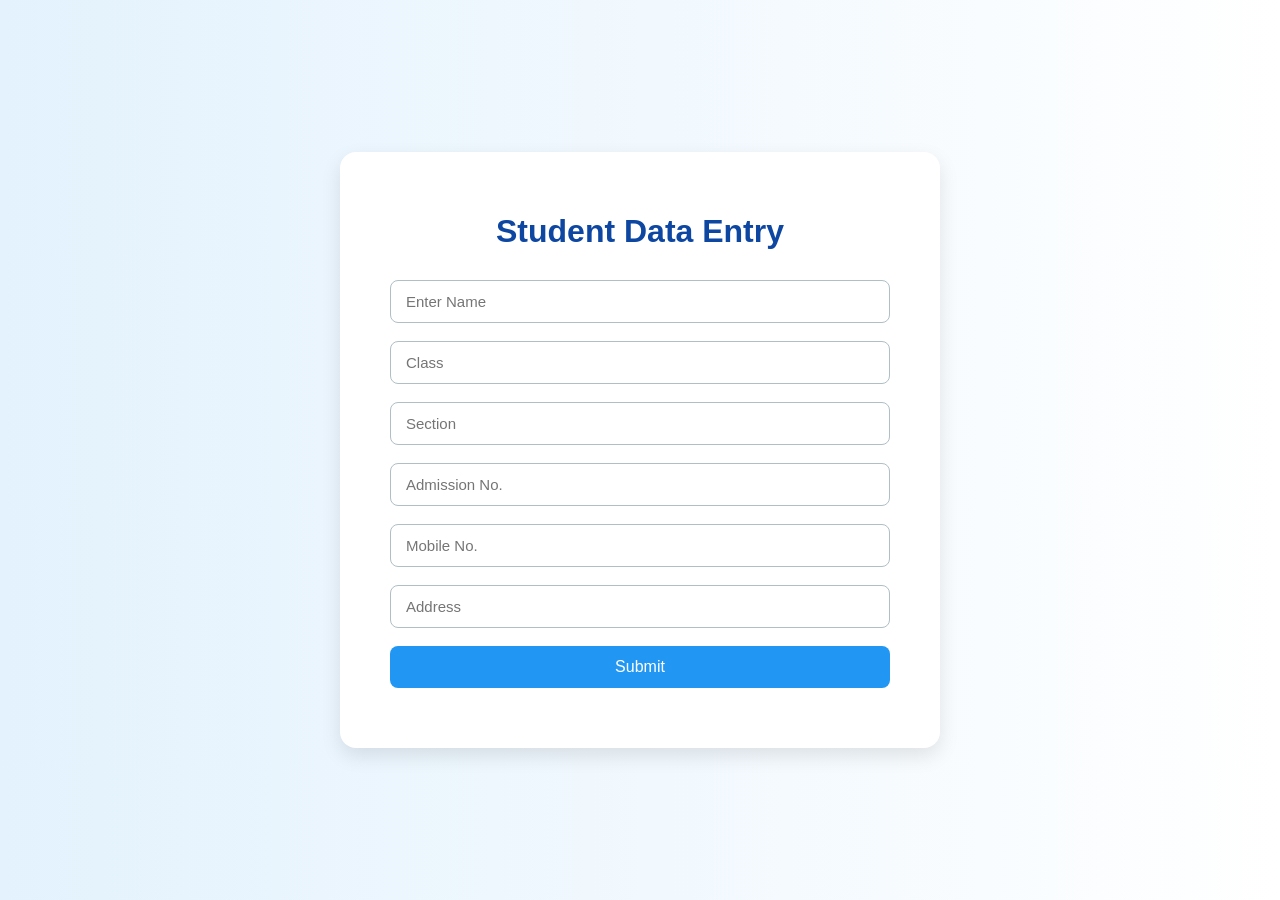
<file: templates/index.html>
<!DOCTYPE html>
<html lang="en">
<head>
    <meta charset="UTF-8">
    <title>Student Data Entry</title>
    <link rel="stylesheet" href="/static/style.css">
</head>
<body>
    <div class="container">
        <h1>Student Data Entry</h1>
        <form id="studentForm">
            <input type="text" name="name" placeholder="Enter Name" required>
            <input type="text" name="class" placeholder="Class" required>
            <input type="text" name="section" placeholder="Section" required>
            <input type="text" name="admission" placeholder="Admission No." required>
            <input type="text" name="mobile" placeholder="Mobile No." required>
            <input type="text" name="address" placeholder="Address" required>
            <button type="submit">Submit</button>
        </form>
        <div id="message"></div>
    </div>
    <script src="/static/script.js"></script>
</body>
</html>
</file>
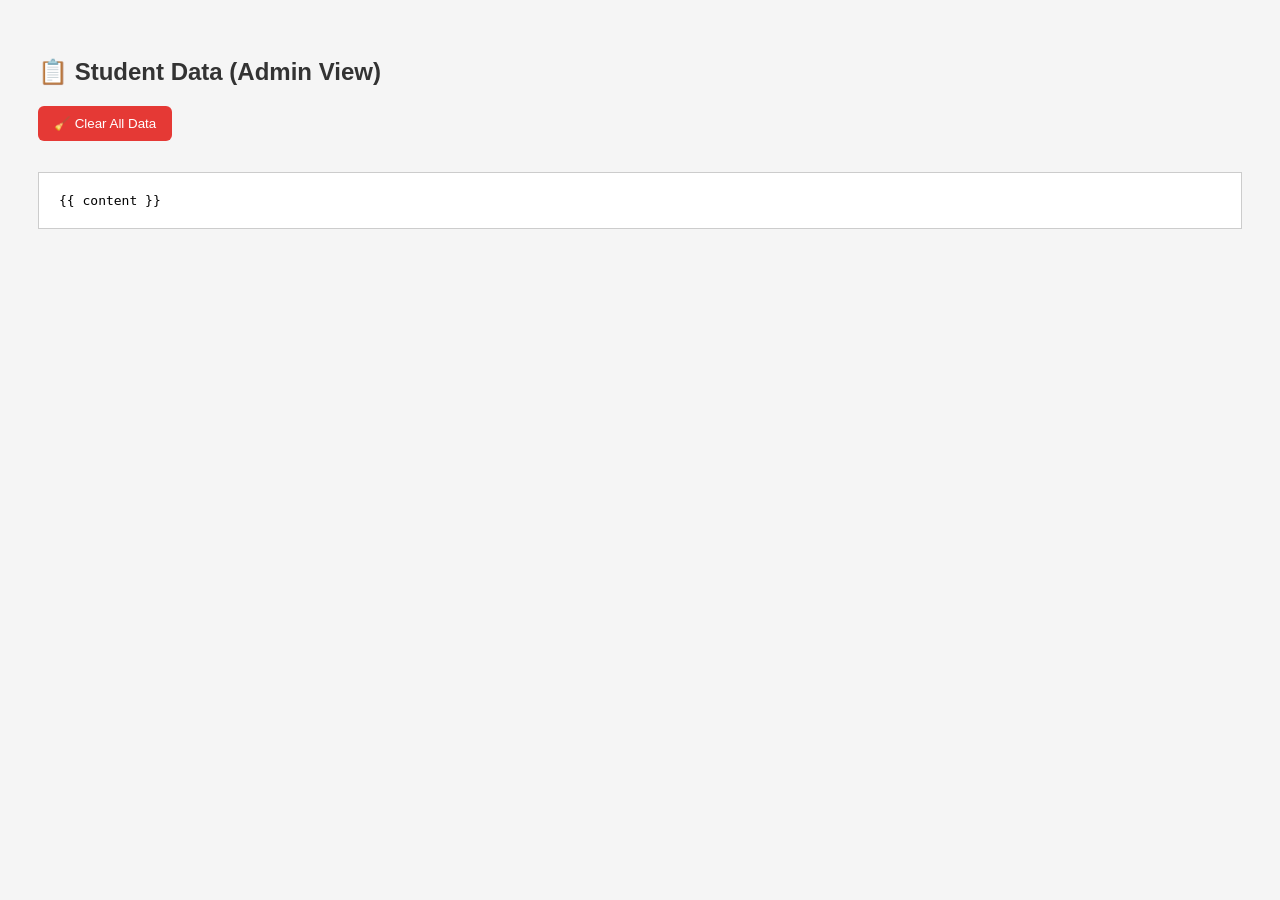
<file: templates/admin.html>
<!DOCTYPE html>
<html>
<head>
    <title>Admin Panel</title>
    <style>
        body { font-family: sans-serif; background: #f5f5f5; padding: 30px; }
        h2 { color: #333; }
        pre { background: #fff; padding: 20px; border: 1px solid #ccc; overflow-x: auto; }
        button {
            background-color: #e53935;
            color: white;
            padding: 10px 16px;
            border: none;
            border-radius: 6px;
            cursor: pointer;
        }
        button:hover {
            background-color: #c62828;
        }
    </style>
</head>
<body>
    <h2>📋 Student Data (Admin View)</h2>
    <form method="POST" action="/clear">
        <button type="submit">🧹 Clear All Data</button>
    </form>
    <br>
    <pre>{{ content }}</pre>
</body>
</html>
</file>
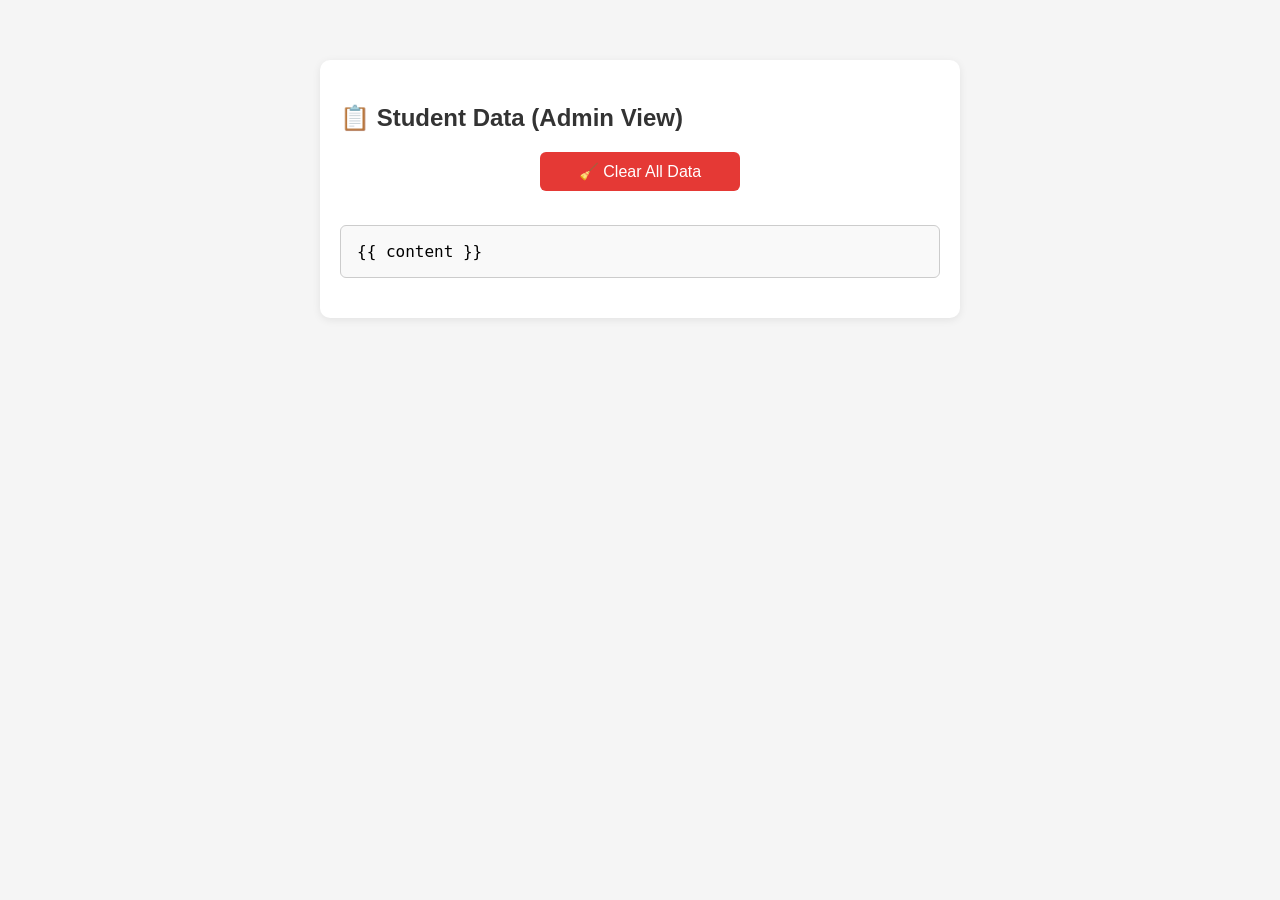
<file: school_app_with_admin/templates/admin.html>
<!DOCTYPE html>
<html>
<head>
    <title>Admin Panel</title>
    <meta name="viewport" content="width=device-width, initial-scale=1.0">
    <style>
        body { 
            font-family: sans-serif; 
            background: #f5f5f5; 
            padding: 30px; 
            margin: 0;
        }
        h2 { color: #333; }
        .container {
            max-width: 600px;
            margin: 30px auto;
            background: #fff;
            border-radius: 10px;
            box-shadow: 0 2px 8px rgba(0,0,0,0.08);
            padding: 24px 20px;
        }
        pre {
            background: #f9f9f9;
            padding: 16px;
            border: 1px solid #ccc;
            border-radius: 6px;
            overflow-x: auto;
            font-size: 1rem;
        }
        button {
            background-color: #e53935;
            color: white;
            padding: 10px 16px;
            border: none;
            border-radius: 6px;
            cursor: pointer;
            font-size: 1rem;
            width: 100%;
            max-width: 200px;
            display: block;
            margin: 0 auto;
        }
        button:hover {
            background-color: #c62828;
        }
        @media (max-width: 600px) {
            body {
                padding: 10px;
            }
            .container {
                padding: 12px 5px;
                margin: 10px 0;
            }
            pre {
                font-size: 0.95rem;
                padding: 10px;
            }
            button {
                font-size: 0.98rem;
                padding: 10px 0;
            }
        }
    </style>
</head>
<body>
    <div class="container">
        <h2>📋 Student Data (Admin View)</h2>
        <form method="POST" action="/clear">
            <button type="submit">🧹 Clear All Data</button>
        </form>
        <br>
        <pre>{{ content }}</pre>
    </div>
</body>
</html>
</file>
<file: static/style.css>
body {
    margin: 0;
    padding: 0;
    font-family: 'Segoe UI', sans-serif;
    background: linear-gradient(to right, #e3f2fd, #ffffff);
    display: flex;
    justify-content: center;
    align-items: center;
    height: 100vh;
}
.container {
    background: #ffffff;
    padding: 40px 50px;
    border-radius: 16px;
    box-shadow: 0 8px 20px rgba(0, 0, 0, 0.1);
    width: 100%;
    max-width: 500px;
}
h1 {
    text-align: center;
    color: #0d47a1;
    margin-bottom: 30px;
}
form {
    display: flex;
    flex-direction: column;
}
input {
    margin-bottom: 18px;
    padding: 12px 15px;
    border: 1px solid #b0bec5;
    border-radius: 8px;
    font-size: 15px;
}
button {
    padding: 12px;
    background-color: #2196f3;
    color: white;
    font-size: 16px;
    border: none;
    border-radius: 8px;
    cursor: pointer;
}
button:hover {
    background-color: #1976d2;
}
#message {
    margin-top: 20px;
    text-align: center;
    font-size: 16px;
    color: #2e7d32;
    font-weight: bold;
}
</file>
